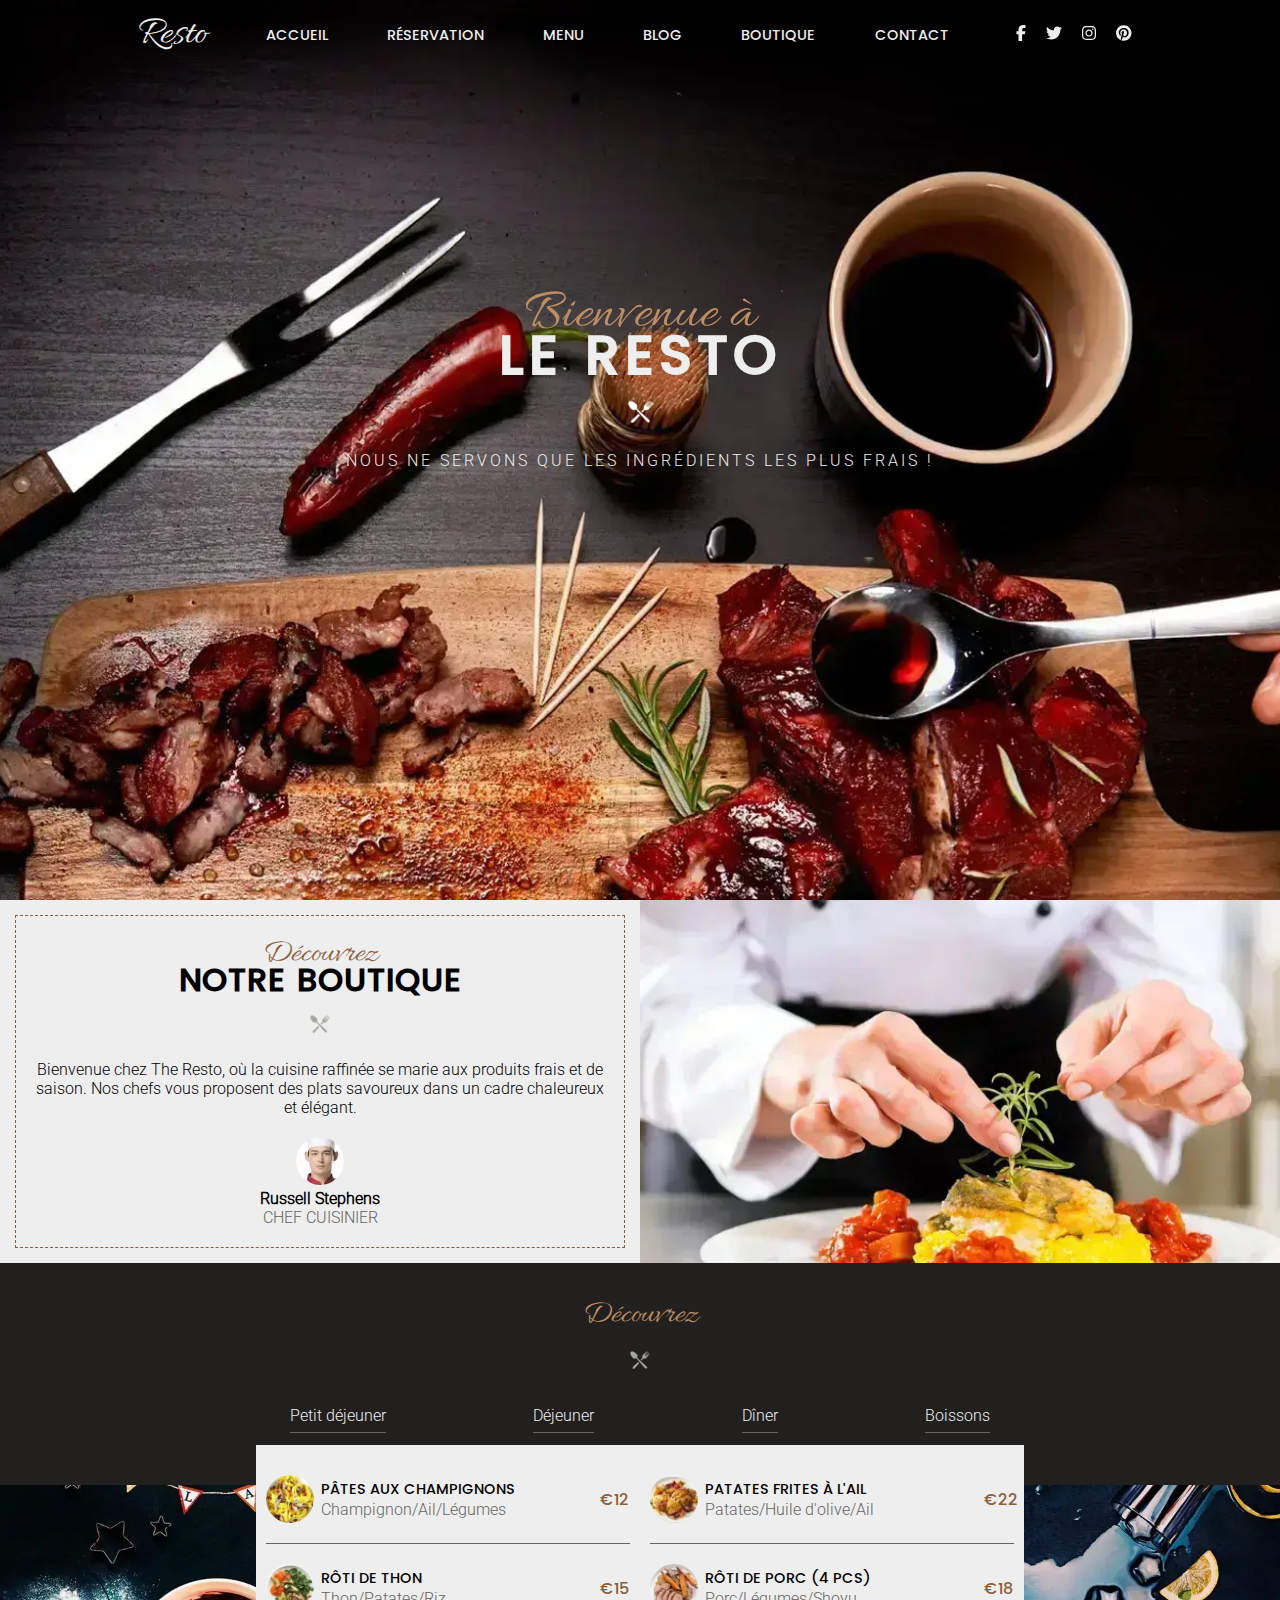
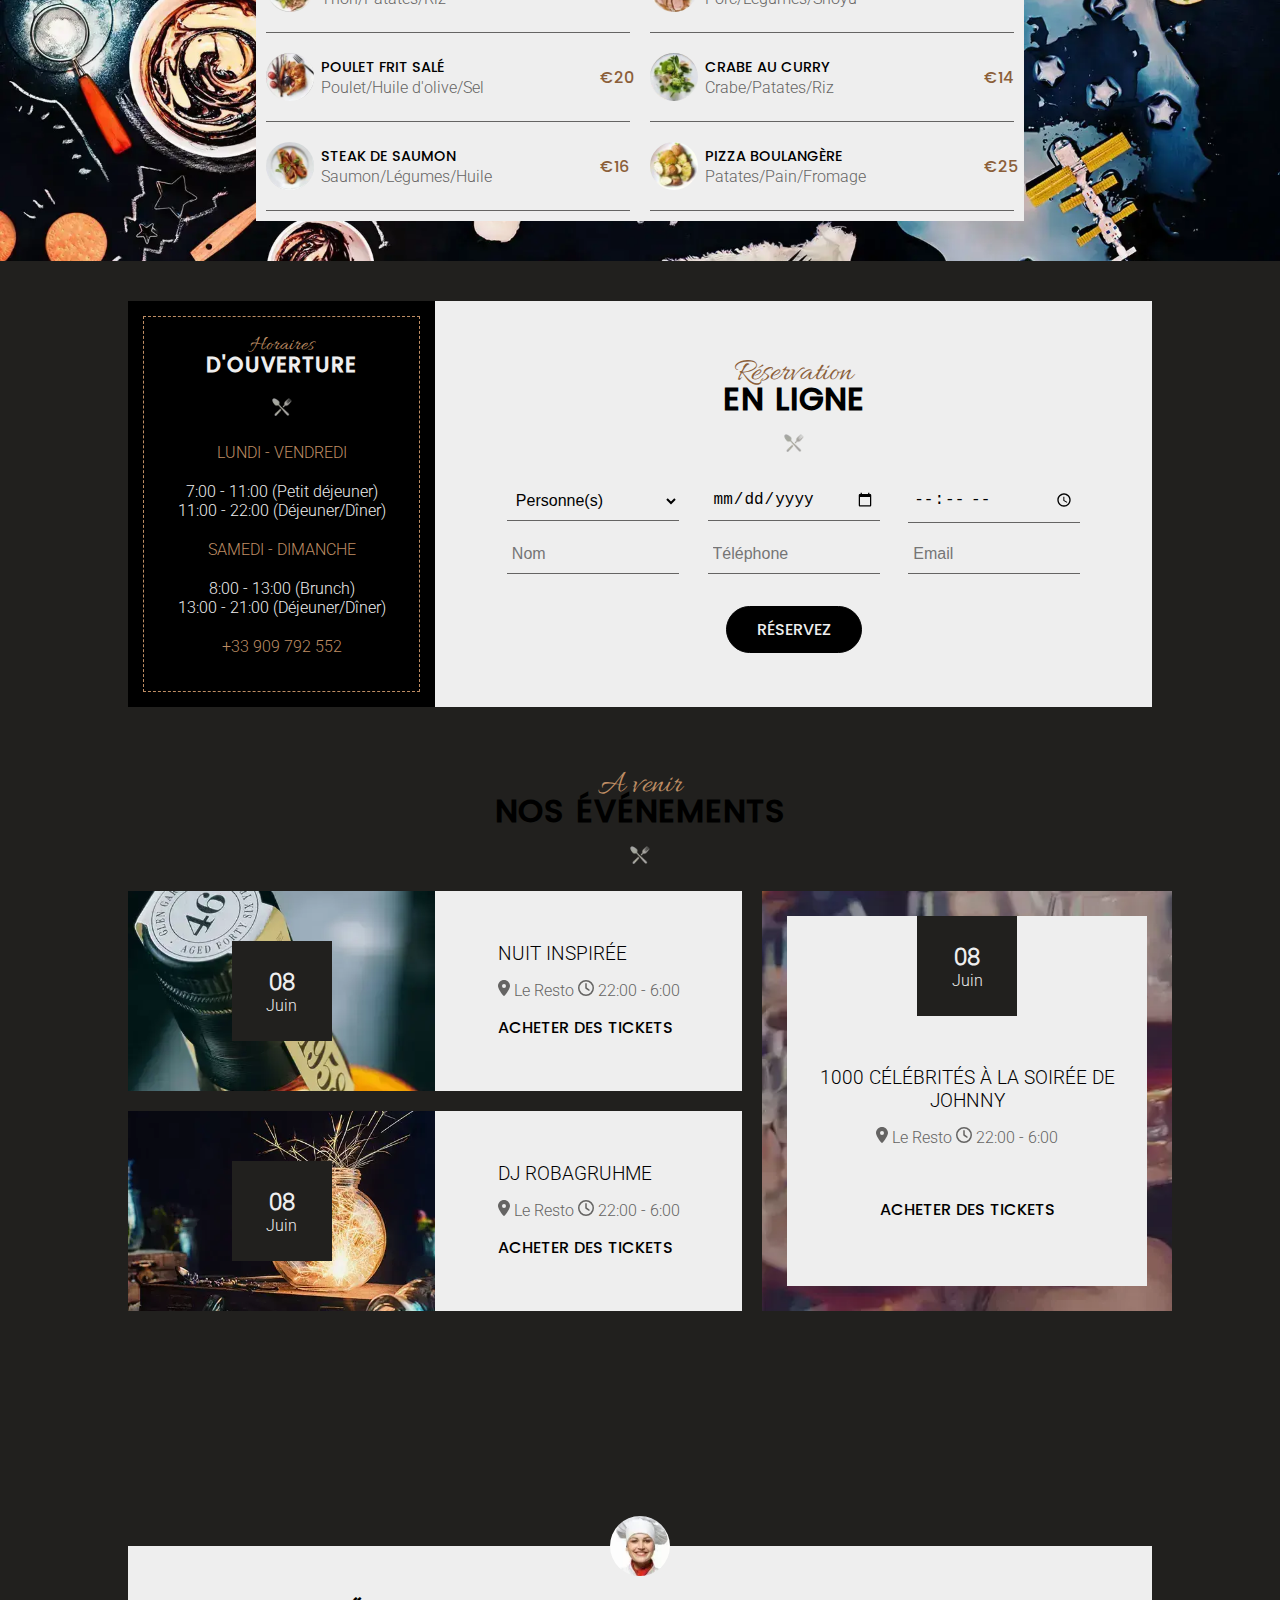
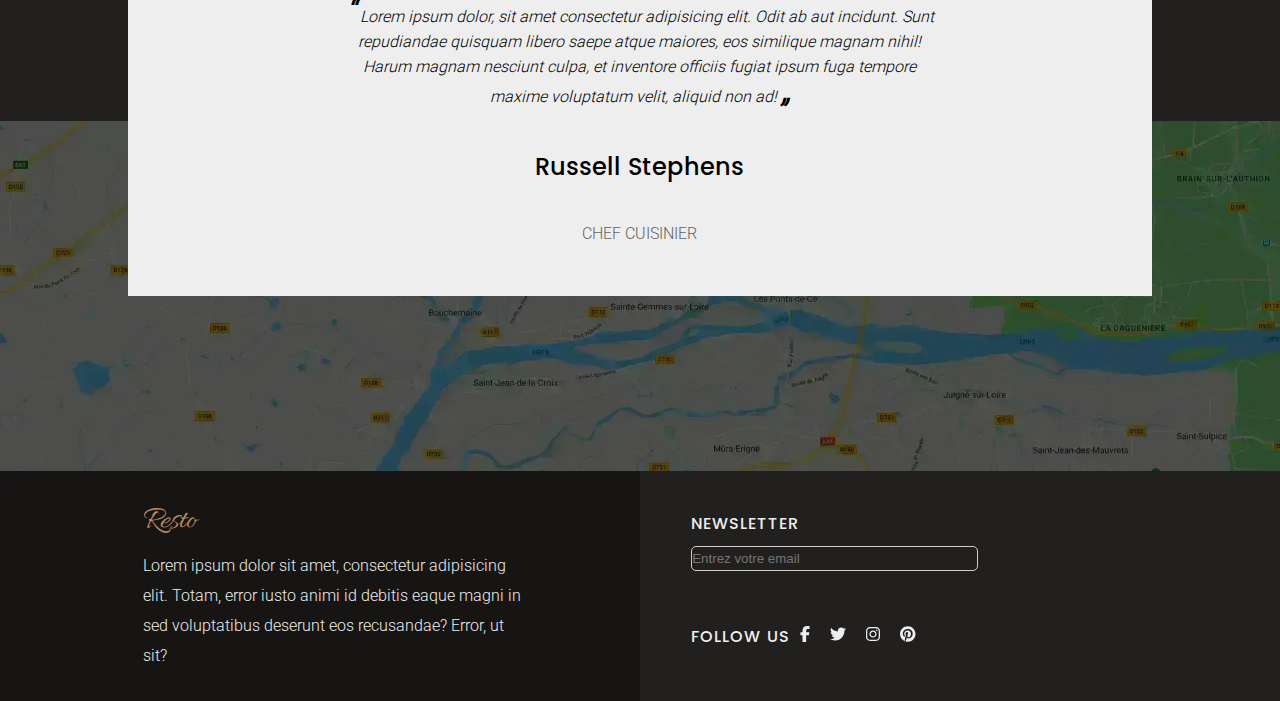
<file: index.html>
<!DOCTYPE html>
<html lang="fr">
  <!-- ----------------------------------------------------------------------- -->
  <!--                                  HEAD                                   -->
  <!-- ----------------------------------------------------------------------- -->
  <head>
    <meta charset="UTF-8" />
    <meta name="viewport" content="width=device-width, initial-scale=1.0" />

    <!-- ------------- Titre, Meta Description, Favicon et Auteur -------------- -->

    <!-- Titre de l'onglet (entre 50 et 60 caractères) -->
    <title>Le Resto - Restaurant gastronomique & événements exclusifs</title>

    <!-- Meta Description -->
    <meta
      name="description"
      content="Découvrez Le Resto, un restaurant gastronomique qui sublime les produits frais. Réservez votre table en ligne et vivez des soirées d'exception dans une ambiance raffinée."
    />

    <!-- Les favicons -->
    <!-- Favicon au format ICO -->
    <link
      rel="icon"
      type="image/x-icon"
      href="./assets/img/icons/favicon.ico"
    />
    <!-- Favicon au format SVG -->
    <link
      rel="icon"
      type="image/svg+xml"
      href="./assets/img/icons/favicon.svg"
    />
    <!-- Favicon au format PNG -->
    <link
      rel="icon"
      type="image/png"
      sizes="32x32"
      href="./assets/img/icons/favicon-32x32.png"
    />
    <link
      rel="icon"
      type="image/png"
      sizes="16x16"
      href="./assets/img/icons/favicon-16x16.png"
    />
    <!-- Icone pour Apple Touch -->
    <link
      rel="apple-touch-icon"
      sizes="180x180"
      href="./assets/img/icons/apple-touch-icon.png"
    />

    <!-- Auteur -->
    <meta name="author" content="J3nD€v" />

    <!-- ------------------------- OpenGraph Meta Tags ------------------------- -->

    <!-- Facebook Meta Tags -->
    <meta
      property="og:url"
      content="https://jhauck67.github.io/Projet-Le-Resto/"
    />
    <meta property="og:type" content="website" />
    <meta
      property="og:title"
      content="Le Resto - L'expérience culinaire raffinée à base de produits frais"
    />
    <meta
      property="og:description"
      content="Plongez dans l’univers de Le Resto : une cuisine gastronomique, des produits frais, une ambiance élégante et des événements exclusifs. Réservez votre table dès maintenant."
    />
    <meta
      property="og:image"
      content="https://opengraph.b-cdn.net/production/images/d805348e-76b1-41f0-ab95-c618b25768b6.png?token=OY56tQZBFIEVUcSW4_G8tyb6JLTW-D16NiX-RFe04N8&height=630&width=1200&expires=33282630246"
    />

    <!-- Twitter Meta Tags -->
    <meta name="twitter:card" content="summary_large_image" />
    <meta property="twitter:domain" content="jhauck67.github.io" />
    <meta
      property="twitter:url"
      content="https://jhauck67.github.io/Projet-Le-Resto/"
    />
    <meta
      name="twitter:title"
      content="Le Resto - L'expérience culinaire raffinée à base de produits frais"
    />
    <meta
      name="twitter:description"
      content="Plongez dans l’univers de Le Resto : une cuisine gastronomique, des produits frais, une ambiance élégante et des événements exclusifs. Réservez votre table dès maintenant."
    />
    <meta
      name="twitter:image"
      content="https://opengraph.b-cdn.net/production/images/d805348e-76b1-41f0-ab95-c618b25768b6.png?token=OY56tQZBFIEVUcSW4_G8tyb6JLTW-D16NiX-RFe04N8&height=630&width=1200&expires=33282630246"
    />

    <!-- ------------------------ Feuille de style CSS ------------------------- -->
    <link rel="preload" href="./assets/styles/index.css" as="style" />
    <!-- permet de précharger la feuille de style css -->
    <link rel="stylesheet" href="./assets/styles/index.css" />
    <!-- feuille de style CSS -->

    <!-- ------------------------- Preload des images -------------------------- -->
    <!-- permet de précharger les images importantes -->
    <link
      rel="preload"
      as="image"
      href="./assets/img/header-background-large.webp"
      media="screen and (min-width: 1024px)"
    />
    <link
      rel="preload"
      as="image"
      href="./assets/img/header-background-medium.webp"
      media="screen and (min-width: 768px) and (max-width: 1023px)"
    />
    <link
      rel="preload"
      as="image"
      href="./assets/img/header-background-small.webp"
      media="screen and (max-width: 767px)"
    />
  </head>
  <!-- ----------------------------------------------------------------------- -->
  <!--                              DEBUT DU SITE                              -->
  <!-- ----------------------------------------------------------------------- -->
  <body>
    <!-- ------------------------------- HEADER -------------------------------- -->
    <header>
      <div class="header-container">
        <!-- ----- NAVIGATION ----- -->
        <nav>
          <div id="logo">Resto</div>
          <ul class="navbar">
            <li><a href="#">Accueil</a></li>
            <li><a href="#reservation">Réservation</a></li>
            <li><a href="#menu">Menu</a></li>
            <li><a href="#blog">Blog</a></li>
            <li><a href="#shop">Boutique</a></li>
            <li><a href="#contact">Contact</a></li>
          </ul>
          <ul class="networks">
            <li>
              <a
                href="https://www.facebook.com/"
                aria-label="Suivez-nous sur Facebook"
                target="_blank"
              >
                <svg
                  xmlns="http://www.w3.org/2000/svg"
                  height="16"
                  width="10"
                  viewBox="0 0 320 512"
                >
                  <path
                    fill="inherit"
                    d="M80 299.3V512H196V299.3h86.5l18-97.8H196V166.9c0-51.7 20.3-71.5 72.7-71.5c16.3 0 29.4 .4 37 1.2V7.9C291.4 4 256.4 0 236.2 0C129.3 0 80 50.5 80 159.4v42.1H14v97.8H80z"
                  />
                </svg>
              </a>
            </li>
            <li>
              <a
                href="https://x.com/?lang=fr"
                aria-label="Suivez-nous sur Twitter"
                target="_blank"
              >
                <svg
                  xmlns="http://www.w3.org/2000/svg"
                  height="16"
                  width="16"
                  viewBox="0 0 512 512"
                >
                  <path
                    fill="inherit"
                    d="M459.4 151.7c.3 4.5 .3 9.1 .3 13.6 0 138.7-105.6 298.6-298.6 298.6-59.5 0-114.7-17.2-161.1-47.1 8.4 1 16.6 1.3 25.3 1.3 49.1 0 94.2-16.6 130.3-44.8-46.1-1-84.8-31.2-98.1-72.8 6.5 1 13 1.6 19.8 1.6 9.4 0 18.8-1.3 27.6-3.6-48.1-9.7-84.1-52-84.1-103v-1.3c14 7.8 30.2 12.7 47.4 13.3-28.3-18.8-46.8-51-46.8-87.4 0-19.5 5.2-37.4 14.3-53 51.7 63.7 129.3 105.3 216.4 109.8-1.6-7.8-2.6-15.9-2.6-24 0-57.8 46.8-104.9 104.9-104.9 30.2 0 57.5 12.7 76.7 33.1 23.7-4.5 46.5-13.3 66.6-25.3-7.8 24.4-24.4 44.8-46.1 57.8 21.1-2.3 41.6-8.1 60.4-16.2-14.3 20.8-32.2 39.3-52.6 54.3z"
                  />
                </svg>
              </a>
            </li>
            <li>
              <a
                href="https://www.instagram.com/"
                aria-label="Suivez-nous sur Instagram"
                target="_blank"
              >
                <svg
                  xmlns="http://www.w3.org/2000/svg"
                  height="16"
                  width="14"
                  viewBox="0 0 448 512"
                >
                  <path
                    fill="inherit"
                    d="M224.1 141c-63.6 0-114.9 51.3-114.9 114.9s51.3 114.9 114.9 114.9S339 319.5 339 255.9 287.7 141 224.1 141zm0 189.6c-41.1 0-74.7-33.5-74.7-74.7s33.5-74.7 74.7-74.7 74.7 33.5 74.7 74.7-33.6 74.7-74.7 74.7zm146.4-194.3c0 14.9-12 26.8-26.8 26.8-14.9 0-26.8-12-26.8-26.8s12-26.8 26.8-26.8 26.8 12 26.8 26.8zm76.1 27.2c-1.7-35.9-9.9-67.7-36.2-93.9-26.2-26.2-58-34.4-93.9-36.2-37-2.1-147.9-2.1-184.9 0-35.8 1.7-67.6 9.9-93.9 36.1s-34.4 58-36.2 93.9c-2.1 37-2.1 147.9 0 184.9 1.7 35.9 9.9 67.7 36.2 93.9s58 34.4 93.9 36.2c37 2.1 147.9 2.1 184.9 0 35.9-1.7 67.7-9.9 93.9-36.2 26.2-26.2 34.4-58 36.2-93.9 2.1-37 2.1-147.8 0-184.8zM398.8 388c-7.8 19.6-22.9 34.7-42.6 42.6-29.5 11.7-99.5 9-132.1 9s-102.7 2.6-132.1-9c-19.6-7.8-34.7-22.9-42.6-42.6-11.7-29.5-9-99.5-9-132.1s-2.6-102.7 9-132.1c7.8-19.6 22.9-34.7 42.6-42.6 29.5-11.7 99.5-9 132.1-9s102.7-2.6 132.1 9c19.6 7.8 34.7 22.9 42.6 42.6 11.7 29.5 9 99.5 9 132.1s2.7 102.7-9 132.1z"
                  />
                </svg>
              </a>
            </li>
            <li>
              <a
                href="https://www.pinterest.com/"
                aria-label="Suivez-nous sur Pinterest"
                target="_blank"
              >
                <svg
                  xmlns="http://www.w3.org/2000/svg"
                  height="16"
                  width="15.5"
                  viewBox="0 0 496 512"
                >
                  <path
                    fill="inherit"
                    d="M496 256c0 137-111 248-248 248-25.6 0-50.2-3.9-73.4-11.1 10.1-16.5 25.2-43.5 30.8-65 3-11.6 15.4-59 15.4-59 8.1 15.4 31.7 28.5 56.8 28.5 74.8 0 128.7-68.8 128.7-154.3 0-81.9-66.9-143.2-152.9-143.2-107 0-163.9 71.8-163.9 150.1 0 36.4 19.4 81.7 50.3 96.1 4.7 2.2 7.2 1.2 8.3-3.3 .8-3.4 5-20.3 6.9-28.1 .6-2.5 .3-4.7-1.7-7.1-10.1-12.5-18.3-35.3-18.3-56.6 0-54.7 41.4-107.6 112-107.6 60.9 0 103.6 41.5 103.6 100.9 0 67.1-33.9 113.6-78 113.6-24.3 0-42.6-20.1-36.7-44.8 7-29.5 20.5-61.3 20.5-82.6 0-19-10.2-34.9-31.4-34.9-24.9 0-44.9 25.7-44.9 60.2 0 22 7.4 36.8 7.4 36.8s-24.5 103.8-29 123.2c-5 21.4-3 51.6-.9 71.2C65.4 450.9 0 361.1 0 256 0 119 111 8 248 8s248 111 248 248z"
                  />
                </svg>
              </a>
            </li>
          </ul>
        </nav>
        <!-- ----- TITLE ----- -->
        <div class="title-container">
          <h1><span class="cursive black">Bienvenue à</span><br />Le Resto</h1>
          <img
            src="./assets/img/header-icon.webp"
            alt="icone représentant des couverts"
            class="icon"
            width="32"
            height="32"
          />
          <p class="subtitle">
            Nous ne servons que les ingrédients les plus frais !
          </p>
        </div>
      </div>
    </header>
    <!-- -------------------------------- MAIN --------------------------------- -->
    <main>
      <!-- ----- SECTION : SHOP ----- -->
      <section id="shop">
        <div class="left-part">
          <div class="text-container">
            <h2>
              <span class="cursive white">Découvrez</span><br />notre boutique
            </h2>
            <img
              src="./assets/img/sections-icon.webp"
              alt="icone représentant des couverts"
              class="icon"
              width="24"
              height="24"
            />
            <p>
              Bienvenue chez The Resto, où la cuisine raffinée se marie aux
              produits frais et de saison. Nos chefs vous proposent des plats
              savoureux dans un cadre chaleureux et élégant.
            </p>
            <img
              src="./assets/img/section1-avatar.webp"
              alt="Photo de Russell Stephens, notre chef"
              class="avatar"
              width="48"
              height="48"
            />
            <p class="avatar-name">
              Russell Stephens <br /><span class="titre">Chef cuisinier</span>
            </p>
          </div>
        </div>
        <div class="img-container"></div>
      </section>
      <!-- ----- SECTION : MENU ----- -->
      <section id="menu">
        <div class="top-part">
          <h2 class="cursive black">Découvrez</h2>
          <img
            src="./assets/img/sections-icon.webp"
            alt="icone représentant des couverts"
            class="icon"
            width="24"
            height="24"
          />
          <ul>
            <li><a href="#menu">Petit déjeuner</a></li>
            <li><a href="#menu">Déjeuner</a></li>
            <li><a href="#menu">Dîner</a></li>
            <li><a href="#menu">Boissons</a></li>
          </ul>
        </div>
        <div class="bottom-part">
          <ul>
            <li>
              <img
                class="img"
                src="./assets/img/section2-plat1.webp"
                alt="Photo de Pâtes aux champignons"
                width="48"
                height="48"
              />
              <div class="description">
                <p class="plat">Pâtes aux champignons</p>
                <p class="ingredients">Champignon/Ail/Légumes</p>
              </div>
              <p class="price">€12</p>
            </li>
            <li>
              <img
                class="img"
                src="./assets/img/section2-plat2.webp"
                alt="Photo de Patates frites à l'ail"
                width="48"
                height="48"
              />
              <div class="description">
                <p class="plat">Patates frites à l'ail</p>
                <p class="ingredients">Patates/Huile d'olive/Ail</p>
              </div>
              <p class="price">€22</p>
            </li>
            <li>
              <img
                class="img"
                src="./assets/img/section2-plat3.webp"
                alt="Photo de Rôti de thon"
                width="48"
                height="48"
              />
              <div class="description">
                <p class="plat">Rôti de thon</p>
                <p class="ingredients">Thon/Patates/Riz</p>
              </div>
              <p class="price">€15</p>
            </li>
            <li>
              <img
                class="img"
                src="./assets/img/section2-plat4.webp"
                alt="Photo de Rôti de porc (4 pcs)"
                width="48"
                height="48"
              />
              <div class="description">
                <p class="plat">Rôti de porc (4 pcs)</p>
                <p class="ingredients">Porc/Légumes/Shoyu</p>
              </div>
              <p class="price">€18</p>
            </li>
            <li>
              <img
                class="img"
                src="./assets/img/section2-plat5.webp"
                alt="Photo de Poulet frit salé"
                width="48"
                height="48"
              />
              <div class="description">
                <p class="plat">Poulet frit salé</p>
                <p class="ingredients">Poulet/Huile d'olive/Sel</p>
              </div>
              <p class="price">€20</p>
            </li>
            <li>
              <img
                class="img"
                src="./assets/img/section2-plat6.webp"
                alt="Photo de Crabe au curry"
                width="48"
                height="48"
              />
              <div class="description">
                <p class="plat">Crabe au curry</p>
                <p class="ingredients">Crabe/Patates/Riz</p>
              </div>
              <p class="price">€14</p>
            </li>
            <li>
              <img
                class="img"
                src="./assets/img/section2-plat7.webp"
                alt="Photo de Steak de saumon"
                width="48"
                height="48"
              />
              <div class="description">
                <p class="plat">Steak de saumon</p>
                <p class="ingredients">Saumon/Légumes/Huile</p>
              </div>
              <p class="price">€16</p>
            </li>
            <li>
              <img
                class="img"
                src="./assets/img/section2-plat8.webp"
                alt="Photo de Pizza boulangère"
                width="48"
                height="48"
              />
              <div class="description">
                <p class="plat">Pizza boulangère</p>
                <p class="ingredients">Patates/Pain/Fromage</p>
              </div>
              <p class="price">€25</p>
            </li>
          </ul>
        </div>
      </section>
      <!-- ----- SECTION : RESERVATION ----- -->
      <section id="reservation">
        <div class="reservation-container">
          <div class="left-part">
            <div class="container">
              <h3>
                <span class="cursive black">Horaires</span><br />d'ouverture
              </h3>
              <img
                src="./assets/img/sections-icon.webp"
                alt="icone représentanteds couverts"
                class="icon"
                width="24"
                height="24"
              />
              <p class="gold">lundi - vendredi</p>
              <p>7:00 - 11:00 (Petit déjeuner)</p>
              <p>11:00 - 22:00 (Déjeuner/Dîner)</p>
              <p class="gold">samedi - dimanche</p>
              <p>8:00 - 13:00 (Brunch)</p>
              <p>13:00 - 21:00 (Déjeuner/Dîner)</p>
              <p class="gold">+33 909 792 552</p>
            </div>
          </div>
          <div class="right-part">
            <div class="form-container">
              <h2>
                <span class="cursive white">Réservation</span><br />en ligne
              </h2>
              <img
                src="./assets/img/sections-icon.webp"
                alt="icone représentant des couverts"
                class="icon"
                width="24"
                height="24"
              />
              <form>
                <select
                  name="number"
                  id="number"
                  aria-label="Pour combien de personnes?"
                >
                  <option value="">Personne(s)</option>
                  <option value="un">1</option>
                  <option value="deux">2</option>
                  <option value="trois">3</option>
                  <option value="quatre">4</option>
                  <option value="cinq">5</option>
                  <option value="six">6</option>
                </select>
                <input
                  type="date"
                  name="date"
                  id="date"
                  aria-label="A quelle date?"
                />
                <input
                  type="time"
                  name="time"
                  id="time"
                  aria-label="A quelle heure?"
                />
                <input
                  type="text"
                  name="name"
                  id="name"
                  placeholder="Nom"
                  aria-label="Entrez votre nom"
                  autocomplete="name"
                />
                <input
                  type="tel"
                  name="tel"
                  id="tel"
                  placeholder="Téléphone"
                  aria-label="Entrez votre numéro de téléphone"
                  autocomplete="tel"
                />
                <input
                  type="email"
                  name="email"
                  id="email"
                  placeholder="Email"
                  aria-label="Entrez votre email"
                  autocomplete="email"
                />
              </form>
              <input type="submit" id="submit" value="Réservez" />
            </div>
          </div>
        </div>
      </section>
      <!-- ----- SECTION : BLOG ----- -->
      <section id="blog">
        <div class="blog-container">
          <h2>
            <span class="cursive black">A venir</span><br />Nos événements
          </h2>
          <img
            src="./assets/img/sections-icon.webp"
            alt="icone représentant des couverts"
            class="icon"
            width="24"
            height="24"
          />
          <div class="container">
            <div class="event1 horizon">
              <div class="img-container">
                <div class="date-container">
                  <p><span class="jour">08</span><br />Juin</p>
                </div>
              </div>
              <div class="article-container">
                <div class="cont">
                  <p class="titre">Nuit inspirée</p>
                  <p class="description">
                    <svg
                      xmlns="http://www.w3.org/2000/svg"
                      height="16"
                      width="12"
                      viewBox="0 0 384 512"
                    >
                      <path
                        fill="inherit"
                        d="M215.7 499.2C267 435 384 279.4 384 192C384 86 298 0 192 0S0 86 0 192c0 87.4 117 243 168.3 307.2c12.3 15.3 35.1 15.3 47.4 0zM192 128a64 64 0 1 1 0 128 64 64 0 1 1 0-128z"
                      />
                    </svg>
                    Le Resto
                    <svg
                      xmlns="http://www.w3.org/2000/svg"
                      height="16"
                      width="16"
                      viewBox="0 0 512 512"
                    >
                      <path
                        fill="inherit"
                        d="M464 256A208 208 0 1 1 48 256a208 208 0 1 1 416 0zM0 256a256 256 0 1 0 512 0A256 256 0 1 0 0 256zM232 120l0 136c0 8 4 15.5 10.7 20l96 64c11 7.4 25.9 4.4 33.3-6.7s4.4-25.9-6.7-33.3L280 243.2 280 120c0-13.3-10.7-24-24-24s-24 10.7-24 24z"
                      />
                    </svg>
                    22:00 - 6:00
                  </p>
                  <a href="#">Acheter des tickets</a>
                </div>
              </div>
            </div>
            <div class="event2 horizon">
              <div class="img-container">
                <div class="date-container">
                  <p><span class="jour">08</span><br />Juin</p>
                </div>
              </div>
              <div class="article-container">
                <div class="cont">
                  <p class="titre">DJ RobagRuhme</p>
                  <p class="description">
                    <svg
                      xmlns="http://www.w3.org/2000/svg"
                      height="16"
                      width="12"
                      viewBox="0 0 384 512"
                    >
                      <path
                        fill="inherit"
                        d="M215.7 499.2C267 435 384 279.4 384 192C384 86 298 0 192 0S0 86 0 192c0 87.4 117 243 168.3 307.2c12.3 15.3 35.1 15.3 47.4 0zM192 128a64 64 0 1 1 0 128 64 64 0 1 1 0-128z"
                      />
                    </svg>
                    Le Resto
                    <svg
                      xmlns="http://www.w3.org/2000/svg"
                      height="16"
                      width="16"
                      viewBox="0 0 512 512"
                    >
                      <path
                        fill="inherit"
                        d="M464 256A208 208 0 1 1 48 256a208 208 0 1 1 416 0zM0 256a256 256 0 1 0 512 0A256 256 0 1 0 0 256zM232 120l0 136c0 8 4 15.5 10.7 20l96 64c11 7.4 25.9 4.4 33.3-6.7s4.4-25.9-6.7-33.3L280 243.2 280 120c0-13.3-10.7-24-24-24s-24 10.7-24 24z"
                      />
                    </svg>
                    22:00 - 6:00
                  </p>
                  <a href="#">Acheter des tickets</a>
                </div>
              </div>
            </div>
            <div class="event3 square">
              <div class="article-container">
                <div class="date-container">
                  <p><span class="jour">08</span><br />Juin</p>
                </div>
                <p class="titre">1000 célébrités à la soirée de Johnny</p>
                <p class="description">
                  <svg
                    xmlns="http://www.w3.org/2000/svg"
                    height="16"
                    width="12"
                    viewBox="0 0 384 512"
                  >
                    <path
                      fill="inherit"
                      d="M215.7 499.2C267 435 384 279.4 384 192C384 86 298 0 192 0S0 86 0 192c0 87.4 117 243 168.3 307.2c12.3 15.3 35.1 15.3 47.4 0zM192 128a64 64 0 1 1 0 128 64 64 0 1 1 0-128z"
                    />
                  </svg>
                  Le Resto
                  <svg
                    xmlns="http://www.w3.org/2000/svg"
                    height="16"
                    width="16"
                    viewBox="0 0 512 512"
                  >
                    <path
                      fill="inherit"
                      d="M464 256A208 208 0 1 1 48 256a208 208 0 1 1 416 0zM0 256a256 256 0 1 0 512 0A256 256 0 1 0 0 256zM232 120l0 136c0 8 4 15.5 10.7 20l96 64c11 7.4 25.9 4.4 33.3-6.7s4.4-25.9-6.7-33.3L280 243.2 280 120c0-13.3-10.7-24-24-24s-24 10.7-24 24z"
                    />
                  </svg>
                  22:00 - 6:00
                </p>
                <a href="#">Acheter des tickets</a>
              </div>
            </div>
          </div>
        </div>
      </section>
    </main>
    <!-- ------------------------------- FOOTER -------------------------------- -->
    <footer id="contact">
      <div class="footer-top">
        <div class="part1"></div>
        <div class="part2">
          <div class="cont">
            <div class="container">
              <div class="avatar"></div>
              <div class="text-container">
                <p class="citation">
                  <span>&#8220;</span> Lorem ipsum dolor, sit amet consectetur
                  adipisicing elit. Odit ab aut incidunt. Sunt repudiandae
                  quisquam libero saepe atque maiores, eos similique magnam
                  nihil! Harum magnam nesciunt culpa, et inventore officiis
                  fugiat ipsum fuga tempore maxime voluptatum velit, aliquid non
                  ad!
                  <span>&#8222;</span>
                </p>
                <p class="name">Russell Stephens</p>
                <p class="titre">Chef cuisinier</p>
              </div>
            </div>
          </div>
        </div>
      </div>
      <div class="footer-bottom">
        <div>
          <div class="left-part">
            <div class="container">
              <p class="resto">Resto</p>
              <p class="descr">
                Lorem ipsum dolor sit amet, consectetur adipisicing elit. Totam,
                error iusto animi id debitis eaque magni in sed voluptatibus
                deserunt eos recusandae? Error, ut sit?
              </p>
            </div>
          </div>
          <div class="right-part">
            <div class="container">
              <div class="newsletter">
                <label class="title" for="mail">Newsletter</label>
                <input
                  type="email"
                  name="email"
                  id="mail"
                  placeholder="Entrez votre email"
                  autocomplete="email"
                />
              </div>
              <div class="follow">
                <p class="title">Follow us</p>
                <ul class="networks">
                  <li>
                    <a
                      href="https://www.facebook.com/"
                      aria-label="Suivez-nous sur Facebook"
                      target="_blank"
                    >
                      <svg
                        xmlns="http://www.w3.org/2000/svg"
                        height="16"
                        width="10"
                        viewBox="0 0 320 512"
                      >
                        <path
                          fill="inherit"
                          d="M80 299.3V512H196V299.3h86.5l18-97.8H196V166.9c0-51.7 20.3-71.5 72.7-71.5c16.3 0 29.4 .4 37 1.2V7.9C291.4 4 256.4 0 236.2 0C129.3 0 80 50.5 80 159.4v42.1H14v97.8H80z"
                        />
                      </svg>
                    </a>
                  </li>
                  <li>
                    <a
                      href="https://x.com/?lang=fr"
                      aria-label="Suivez-nous sur Twitter"
                      target="_blank"
                    >
                      <svg
                        xmlns="http://www.w3.org/2000/svg"
                        height="16"
                        width="16"
                        viewBox="0 0 512 512"
                      >
                        <path
                          fill="inherit"
                          d="M459.4 151.7c.3 4.5 .3 9.1 .3 13.6 0 138.7-105.6 298.6-298.6 298.6-59.5 0-114.7-17.2-161.1-47.1 8.4 1 16.6 1.3 25.3 1.3 49.1 0 94.2-16.6 130.3-44.8-46.1-1-84.8-31.2-98.1-72.8 6.5 1 13 1.6 19.8 1.6 9.4 0 18.8-1.3 27.6-3.6-48.1-9.7-84.1-52-84.1-103v-1.3c14 7.8 30.2 12.7 47.4 13.3-28.3-18.8-46.8-51-46.8-87.4 0-19.5 5.2-37.4 14.3-53 51.7 63.7 129.3 105.3 216.4 109.8-1.6-7.8-2.6-15.9-2.6-24 0-57.8 46.8-104.9 104.9-104.9 30.2 0 57.5 12.7 76.7 33.1 23.7-4.5 46.5-13.3 66.6-25.3-7.8 24.4-24.4 44.8-46.1 57.8 21.1-2.3 41.6-8.1 60.4-16.2-14.3 20.8-32.2 39.3-52.6 54.3z"
                        />
                      </svg>
                    </a>
                  </li>
                  <li>
                    <a
                      href="https://www.instagram.com/"
                      aria-label="Suivez-nous sur Instagram"
                      target="_blank"
                    >
                      <svg
                        xmlns="http://www.w3.org/2000/svg"
                        height="16"
                        width="14"
                        viewBox="0 0 448 512"
                      >
                        <path
                          fill="inherit"
                          d="M224.1 141c-63.6 0-114.9 51.3-114.9 114.9s51.3 114.9 114.9 114.9S339 319.5 339 255.9 287.7 141 224.1 141zm0 189.6c-41.1 0-74.7-33.5-74.7-74.7s33.5-74.7 74.7-74.7 74.7 33.5 74.7 74.7-33.6 74.7-74.7 74.7zm146.4-194.3c0 14.9-12 26.8-26.8 26.8-14.9 0-26.8-12-26.8-26.8s12-26.8 26.8-26.8 26.8 12 26.8 26.8zm76.1 27.2c-1.7-35.9-9.9-67.7-36.2-93.9-26.2-26.2-58-34.4-93.9-36.2-37-2.1-147.9-2.1-184.9 0-35.8 1.7-67.6 9.9-93.9 36.1s-34.4 58-36.2 93.9c-2.1 37-2.1 147.9 0 184.9 1.7 35.9 9.9 67.7 36.2 93.9s58 34.4 93.9 36.2c37 2.1 147.9 2.1 184.9 0 35.9-1.7 67.7-9.9 93.9-36.2 26.2-26.2 34.4-58 36.2-93.9 2.1-37 2.1-147.8 0-184.8zM398.8 388c-7.8 19.6-22.9 34.7-42.6 42.6-29.5 11.7-99.5 9-132.1 9s-102.7 2.6-132.1-9c-19.6-7.8-34.7-22.9-42.6-42.6-11.7-29.5-9-99.5-9-132.1s-2.6-102.7 9-132.1c7.8-19.6 22.9-34.7 42.6-42.6 29.5-11.7 99.5-9 132.1-9s102.7-2.6 132.1 9c19.6 7.8 34.7 22.9 42.6 42.6 11.7 29.5 9 99.5 9 132.1s2.7 102.7-9 132.1z"
                        />
                      </svg>
                    </a>
                  </li>
                  <li>
                    <a
                      href="https://www.pinterest.com/"
                      target="_blank"
                      aria-label="Suivez-nous sur Pinterest"
                    >
                      <svg
                        xmlns="http://www.w3.org/2000/svg"
                        height="16"
                        width="15.5"
                        viewBox="0 0 496 512"
                      >
                        <path
                          fill="inherit"
                          d="M496 256c0 137-111 248-248 248-25.6 0-50.2-3.9-73.4-11.1 10.1-16.5 25.2-43.5 30.8-65 3-11.6 15.4-59 15.4-59 8.1 15.4 31.7 28.5 56.8 28.5 74.8 0 128.7-68.8 128.7-154.3 0-81.9-66.9-143.2-152.9-143.2-107 0-163.9 71.8-163.9 150.1 0 36.4 19.4 81.7 50.3 96.1 4.7 2.2 7.2 1.2 8.3-3.3 .8-3.4 5-20.3 6.9-28.1 .6-2.5 .3-4.7-1.7-7.1-10.1-12.5-18.3-35.3-18.3-56.6 0-54.7 41.4-107.6 112-107.6 60.9 0 103.6 41.5 103.6 100.9 0 67.1-33.9 113.6-78 113.6-24.3 0-42.6-20.1-36.7-44.8 7-29.5 20.5-61.3 20.5-82.6 0-19-10.2-34.9-31.4-34.9-24.9 0-44.9 25.7-44.9 60.2 0 22 7.4 36.8 7.4 36.8s-24.5 103.8-29 123.2c-5 21.4-3 51.6-.9 71.2C65.4 450.9 0 361.1 0 256 0 119 111 8 248 8s248 111 248 248z"
                        />
                      </svg>
                    </a>
                  </li>
                </ul>
              </div>
            </div>
          </div>
        </div>
      </div>
    </footer>
  </body>
</html>
<!-- ----------------------------------------------------------------------- -->
<!--                             FIN DE LA PAGE                              -->
<!-- ----------------------------------------------------------------------- -->
</file>
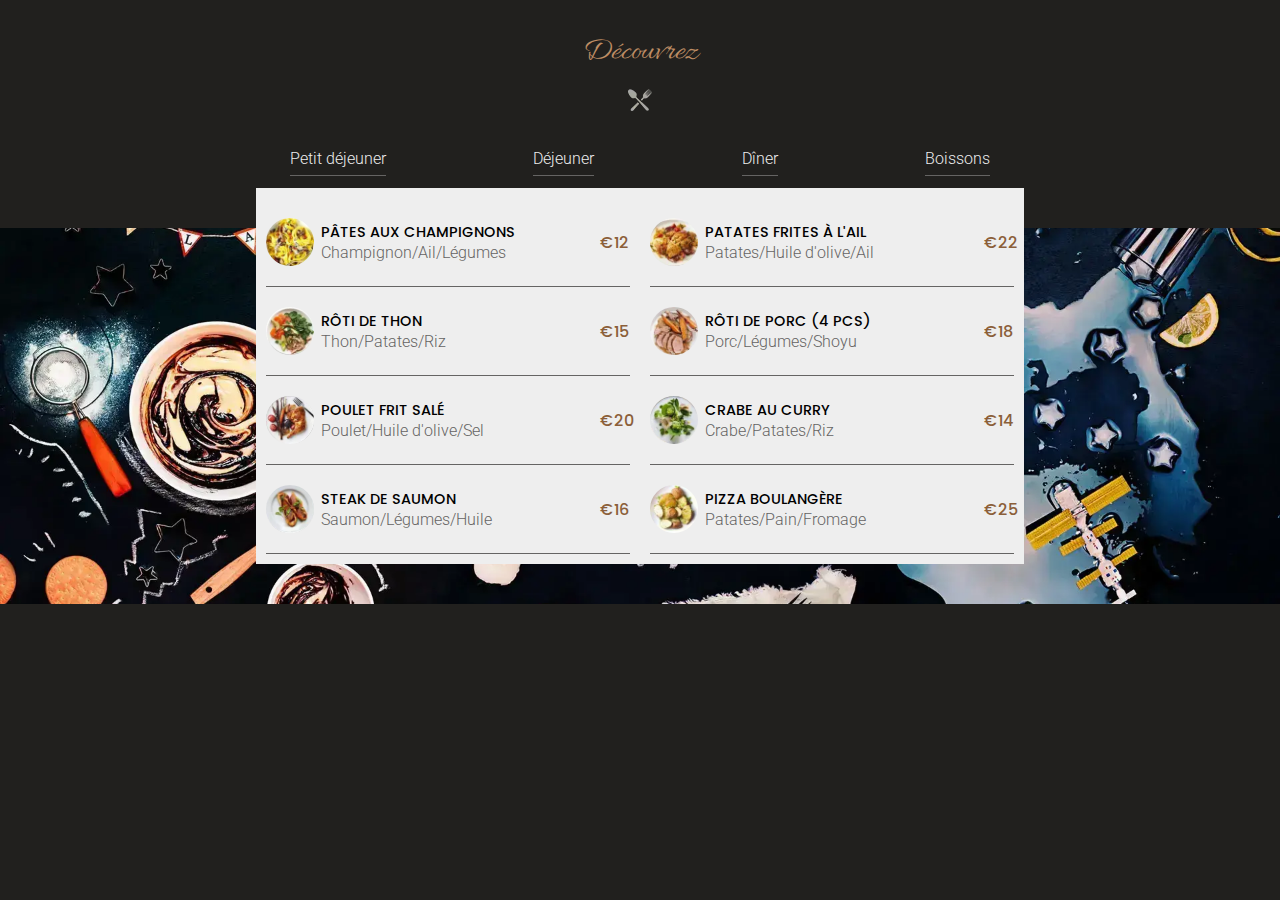
<file: section2.html>
<!DOCTYPE html>
<html lang="en">
  <head>
    <meta charset="UTF-8" />
    <meta name="viewport" content="width=device-width, initial-scale=1.0" />
    <title>Document</title>
    <link rel="stylesheet" href="./assets/styles/index.css" />
  </head>
  <body>
    <section id="menu">
      <div class="top-part">
        <h2 class="cursive">Découvrez</h2>
        <img
          src="./assets/img/sections-icon.webp"
          alt="icone représentant des couverts"
          class="icon"
        />
        <ul>
          <li><a href="#menu">Petit déjeuner</a></li>
          <li><a href="#menu">Déjeuner</a></li>
          <li><a href="#menu">Dîner</a></li>
          <li><a href="#menu">Boissons</a></li>
        </ul>
      </div>
      <div class="bottom-part">
        <ul>
          <li>
            <img
              class="img"
              src="./assets/img/section2-plat1.webp"
              alt="Photo de Pâtes aux champignons"
              width="48"
              height="48"
            />
            <div class="description">
              <p class="plat">Pâtes aux champignons</p>
              <p class="ingredients">Champignon/Ail/Légumes</p>
            </div>
            <p class="price">€12</p>
          </li>
          <li>
            <img
              class="img"
              src="./assets/img/section2-plat2.webp"
              alt="Photo de Patates frites à l'ail"
              width="48"
              height="48"
            />
            <div class="description">
              <p class="plat">Patates frites à l'ail</p>
              <p class="ingredients">Patates/Huile d'olive/Ail</p>
            </div>
            <p class="price">€22</p>
          </li>
          <li>
            <img
              class="img"
              src="./assets/img/section2-plat3.webp"
              alt="Photo de Rôti de thon"
              width="48"
              height="48"
            />
            <div class="description">
              <p class="plat">Rôti de thon</p>
              <p class="ingredients">Thon/Patates/Riz</p>
            </div>
            <p class="price">€15</p>
          </li>
          <li>
            <img
              class="img"
              src="./assets/img/section2-plat4.webp"
              alt="Photo de Rôti de porc (4 pcs)"
              width="48"
              height="48"
            />
            <div class="description">
              <p class="plat">Rôti de porc (4 pcs)</p>
              <p class="ingredients">Porc/Légumes/Shoyu</p>
            </div>
            <p class="price">€18</p>
          </li>
          <li>
            <img
              class="img"
              src="./assets/img/section2-plat5.webp"
              alt="Photo de Poulet frit salé"
              width="48"
              height="48"
            />
            <div class="description">
              <p class="plat">Poulet frit salé</p>
              <p class="ingredients">Poulet/Huile d'olive/Sel</p>
            </div>
            <p class="price">€20</p>
          </li>
          <li>
            <img
              class="img"
              src="./assets/img/section2-plat6.webp"
              alt="Photo de Crabe au curry"
              width="48"
              height="48"
            />
            <div class="description">
              <p class="plat">Crabe au curry</p>
              <p class="ingredients">Crabe/Patates/Riz</p>
            </div>
            <p class="price">€14</p>
          </li>
          <li>
            <img
              class="img"
              src="./assets/img/section2-plat7.webp"
              alt="Photo de Steak de saumon"
              width="48"
              height="48"
            />
            <div class="description">
              <p class="plat">Steak de saumon</p>
              <p class="ingredients">Saumon/Légumes/Huile</p>
            </div>
            <p class="price">€16</p>
          </li>
          <li>
            <img
              class="img"
              src="./assets/img/section2-plat8.webp"
              alt="Photo de Pizza boulangère"
              width="48"
              height="48"
            />
            <div class="description">
              <p class="plat">Pizza boulangère</p>
              <p class="ingredients">Patates/Pain/Fromage</p>
            </div>
            <p class="price">€25</p>
          </li>
        </ul>
      </div>
    </section>
  </body>
</html>
</file>
<file: assets/styles/index.css>
@charset "UTF-8";
/* ---------------------- Liens vers les pages à relier --------------------- */
/* -------------------------------------------------------------------------- */
/*                        Réglages de base et généraux                        */
/* -------------------------------------------------------------------------- */
/* ---------------------------- Import des fonts ---------------------------- */
@font-face {
  font-family: "Allura";
  src: url(../fonts/Allura-Regular.ttf);
  font-display: swap;
}
@font-face {
  font-family: "Poppins";
  src: url(../fonts/Poppins-Medium.ttf);
  font-display: swap;
}
@font-face {
  font-family: "Roboto";
  src: url(../fonts/Roboto-Light.ttf);
  font-display: swap;
}
/* --------------------------- Variables et mixins -------------------------- */
/* ---------------------------- Réglages généraux --------------------------- */
* {
  margin: 0;
  padding: 0;
  -webkit-box-sizing: border-box;
          box-sizing: border-box;
}

body {
  width: 100dvw;
  min-height: 100dvh;
  background: #21201e;
  overflow-x: hidden;
  text-align: center;
  font-family: "Roboto", sans-serif;
}

ul {
  height: 100%;
  display: -webkit-box;
  display: -ms-flexbox;
  display: flex;
  -webkit-box-align: center;
      -ms-flex-align: center;
          align-items: center;
  -webkit-box-pack: justify;
      -ms-flex-pack: justify;
          justify-content: space-between;
}
ul li {
  list-style: none;
  height: 100%;
  padding: 0 10px;
  -webkit-transition: 0.3s;
  transition: 0.3s;
}
ul li:hover {
  -webkit-transform: scale(1.1);
          transform: scale(1.1);
}

a,
a:visited {
  color: #000000;
  text-decoration: none;
}

.img-container {
  height: 100%;
}

p {
  padding: 0 15px;
}

.gold {
  text-transform: uppercase;
  color: #be8d64;
  padding: 20px 15px;
}

/* ------------------------- Réglages de la page web ------------------------ */
.cursive {
  font-family: "Allura", cursive;
  text-transform: none;
  color: #be8d64;
  font-weight: 300;
  letter-spacing: normal;
}

.black {
  color: #be8d64;
}

.white {
  color: #8b5f3a;
}

h1 {
  font-family: "Poppins", sans-serif;
  text-transform: uppercase;
  letter-spacing: 5px;
  color: #eeeeee;
  line-height: 40px;
  font-size: clamp(2rem, 2rem + (1vw - 0.2rem) * 2.7273, 3.5rem);
  min-height: 0vw;
}

h2 {
  font-family: "Poppins", sans-serif;
  text-transform: uppercase;
  letter-spacing: 1px;
  line-height: 25px;
  font-size: clamp(1.5rem, 1.5rem + (1vw - 0.41875rem) * 1.5094, 2rem);
  min-height: 0vw;
}
@media screen and (max-width: 670px) {
  h2 {
    font-size: clamp(1.5rem, 1.5rem + (1vw - 0.2rem) * 2.2857, 2rem);
  }
}

h3 {
  font-family: "Poppins", sans-serif;
  text-transform: uppercase;
  letter-spacing: 1px;
  line-height: 20px;
  font-size: clamp(1rem, 1rem + (1vw - 0.48125rem) * 1.1163, 1.3rem);
  min-height: 0vw;
}
@media screen and (max-width: 770px) {
  h3 {
    font-size: clamp(1rem, 1rem + (1vw - 0.2rem) * 1.0667, 1.3rem);
  }
}

p,
a {
  font-size: clamp(0.75rem, 0.7rem + (1vw - 0.2rem) * 0.5455, 1rem);
  min-height: 0vw;
}

.icon {
  margin: 20px 0;
}

header {
  /* --------------------------------- SECTION -------------------------------- */
  width: 100%;
  height: 100dvh;
  position: relative;
  /* ------------------------------- BACKGROUND ------------------------------- */
  background: url(../img/header-background-large.webp) center/cover;
  /* -------------------------------- CONTAINER ------------------------------- */
}
@media screen and (max-width: 960px) {
  header {
    background: url(../img/header-background-medium.webp) center/cover;
  }
}
@media screen and (max-width: 480px) {
  header {
    background: url(../img/header-background-small.webp) center/cover;
  }
}
header .header-container {
  max-width: 1200px;
  width: 80%;
  margin: 0 auto;
  height: 100%;
}
header .header-container .title-container {
  width: 95%;
  position: absolute;
  top: 42%;
  left: 50%;
  -webkit-transform: translate(-50%, -50%);
          transform: translate(-50%, -50%);
}
header .header-container .title-container .subtitle {
  text-transform: uppercase;
  color: #eeeeee;
  letter-spacing: 3px;
}

#logo {
  font-family: "Allura", cursive;
  color: #eeeeee;
  font-size: 2.5rem;
}

#logo {
  font-size: clamp(2rem, 2rem + (1vw - 0.2rem) * 0.9091, 2.5rem);
  min-height: 0vw;
}

nav {
  width: 100%;
  padding: 10px;
  display: -webkit-box;
  display: -ms-flexbox;
  display: flex;
  -webkit-box-align: center;
      -ms-flex-align: center;
          align-items: center;
  -webkit-box-pack: justify;
      -ms-flex-pack: justify;
          justify-content: space-between;
  /* --------------------------------- NAVBAR --------------------------------- */
}
nav .navbar {
  width: 70%;
}
nav .navbar li a {
  font-family: "Poppins", sans-serif;
  color: #eeeeee;
  text-transform: uppercase;
  font-size: clamp(11.2px, 0.7rem + (1vw - 7.7px) * 0.7442, 14.4px);
  min-height: 0vw;
}
@media screen and (max-width: 770px) {
  nav .navbar {
    display: none;
  }
}

.networks {
  display: -webkit-box;
  display: -ms-flexbox;
  display: flex;
  -webkit-box-align: center;
      -ms-flex-align: center;
          align-items: center;
  -webkit-box-pack: justify;
      -ms-flex-pack: justify;
          justify-content: space-between;
}
.networks li a svg {
  fill: #eeeeee;
}

section#shop {
  background: #eeeeee;
  display: grid;
  grid-template-columns: 50% 50%;
  -webkit-box-align: center;
      -ms-flex-align: center;
          align-items: center;
  /* ----------------------------- Text container ----------------------------- */
  /* ----------------------------- Image container ---------------------------- */
}
@media screen and (max-width: 670px) {
  section#shop {
    display: block;
  }
}
section#shop .left-part {
  padding: 15px;
}
section#shop .left-part .text-container {
  border: 1px dashed #8b5f3a;
  padding: 20px 0;
}
section#shop .img-container {
  background: url(../img/section1-image.webp) center/cover;
}
@media screen and (max-width: 670px) {
  section#shop .img-container {
    display: none;
  }
}

.avatar {
  margin-top: 20px;
  border-radius: 50%;
}

.avatar-name {
  font-weight: bold;
}

.titre {
  font-weight: normal;
  text-transform: uppercase;
  color: #656463;
}

section#menu ul {
  width: 60%;
  margin: 10px auto;
}
@media screen and (max-width: 800px) {
  section#menu ul {
    width: 80%;
  }
}
@media screen and (max-width: 600px) {
  section#menu ul {
    width: 90%;
  }
}
section#menu .top-part {
  padding: 40px;
}
@media screen and (max-width: 600px) {
  section#menu .top-part {
    padding: 40px 10px;
  }
}
section#menu .top-part ul li a {
  color: #eeeeee;
  position: relative;
}
section#menu .top-part ul li a::after {
  content: "";
  position: absolute;
  width: 100%;
  height: 1px;
  background: #656463;
  left: 0;
  bottom: -8px;
}
section#menu .bottom-part {
  background: url(../img/section2-background-large.webp) center/cover;
}
@media screen and (max-width: 960px) {
  section#menu .bottom-part {
    background: url(../img/section2-background-medium.webp) center/cover;
  }
}
@media screen and (max-width: 480px) {
  section#menu .bottom-part {
    background: url(../img/section2-background-small.webp) center/cover;
  }
}
section#menu .bottom-part ul {
  background: #eeeeee;
  padding: 10px;
  display: grid;
  grid-template-columns: 1fr 1fr;
  grid-template-rows: 1fr 1fr 1fr 1fr;
  -webkit-box-align: center;
      -ms-flex-align: center;
          align-items: center;
  -webkit-column-gap: 20px;
     -moz-column-gap: 20px;
          column-gap: 20px;
  -webkit-transform: translateY(-40px);
          transform: translateY(-40px);
}
@media screen and (max-width: 600px) {
  section#menu .bottom-part ul {
    grid-template-columns: 1fr;
  }
}
section#menu .bottom-part ul li {
  width: 100%;
  display: grid;
  grid-template-columns: 50px 1fr 35px;
  -webkit-box-align: center;
      -ms-flex-align: center;
          align-items: center;
  padding: 20px 0;
  border-bottom: 1px solid #656463;
}
section#menu .bottom-part ul li:hover {
  -webkit-transform: none;
          transform: none;
}
section#menu .bottom-part ul li img {
  border-radius: 50%;
}
section#menu .bottom-part ul li p {
  padding: 0 5px;
}
section#menu .bottom-part ul li .description {
  text-align: left;
}
section#menu .bottom-part ul li .description .plat {
  font-size: clamp(0.6rem, 0.6rem + (1vw - 0.5rem) * 1.2, 0.9rem);
  min-height: 0vw;
  text-transform: uppercase;
  font-family: "Poppins", sans-serif;
}
@media screen and (max-width: 800px) {
  section#menu .bottom-part ul li .description .plat {
    font-size: clamp(0.6rem, 0.6rem + (1vw - 0.375rem) * 1.6, 0.8rem);
  }
}
@media screen and (max-width: 600px) {
  section#menu .bottom-part ul li .description .plat {
    font-size: clamp(0.7rem, 0.7rem + (1vw - 0.2rem) * 1.1429, 0.9rem);
  }
}
section#menu .bottom-part ul li .description .ingredients {
  font-size: clamp(0.7rem, 0.7rem + (1vw - 0.5rem) * 1.2, 1rem);
  min-height: 0vw;
  color: #656463;
}
@media screen and (max-width: 800px) {
  section#menu .bottom-part ul li .description .ingredients {
    font-size: clamp(0.7rem, 0.7rem + (1vw - 0.375rem) * 1.6, 0.9rem);
  }
}
@media screen and (max-width: 600px) {
  section#menu .bottom-part ul li .description .ingredients {
    font-size: clamp(0.8rem, 0.8rem + (1vw - 0.2rem) * 1.1429, 1rem);
  }
}
section#menu .bottom-part ul li .price {
  font-family: "Poppins", sans-serif;
  color: #8b5f3a;
}
@media screen and (max-width: 600px) {
  section#menu .bottom-part ul li .price {
    font-size: clamp(0.8rem, 0.8rem + (1vw - 0.2rem) * 1.1429, 1rem);
  }
}

section#reservation .reservation-container {
  max-width: 1200px;
  width: 80%;
  margin: 40px auto;
  display: grid;
  grid-template-columns: 30% 70%;
  -webkit-box-align: center;
      -ms-flex-align: center;
          align-items: center;
}
@media screen and (max-width: 770px) {
  section#reservation .reservation-container {
    display: block;
  }
}
section#reservation .reservation-container .left-part {
  background: #000000;
  color: #eeeeee;
  padding: 15px;
}
section#reservation .reservation-container .left-part .container {
  border: 1px dashed #be8d64;
  padding: 15px;
}
section#reservation .reservation-container .left-part .container .icon {
  margin: 20px 0 0;
}
section#reservation .reservation-container .left-part .container p {
  font-size: clamp(0.7rem, 0.7rem + (1vw - 0.48125rem) * 1.1163, 1rem);
  min-height: 0vw;
}
@media screen and (max-width: 770px) {
  section#reservation .reservation-container .left-part .container p {
    font-size: clamp(0.7rem, 0.7rem + (1vw - 0.2rem) * 1.0667, 1rem);
  }
}
section#reservation .reservation-container .right-part {
  background: #eeeeee;
  height: 100%;
  display: -webkit-box;
  display: -ms-flexbox;
  display: flex;
  -webkit-box-align: center;
      -ms-flex-align: center;
          align-items: center;
  -webkit-box-pack: center;
      -ms-flex-pack: center;
          justify-content: center;
}
section#reservation .reservation-container .right-part .form-container {
  width: 80%;
  margin: 30px 0;
}
section#reservation .reservation-container .right-part .form-container form {
  width: 100%;
  display: grid;
  -webkit-box-align: center;
      -ms-flex-align: center;
          align-items: center;
  -webkit-box-pack: justify;
      -ms-flex-pack: justify;
          justify-content: space-between;
  grid-template-columns: 30% 30% 30%;
  grid-template-rows: 1fr 1fr;
  gap: 10px;
}
@media screen and (max-width: 500px) {
  section#reservation .reservation-container .right-part .form-container form {
    grid-template-columns: 1fr;
    gap: 20px;
  }
}
section#reservation .reservation-container .right-part .form-container form input,
section#reservation .reservation-container .right-part .form-container form select {
  outline: none;
  border: none;
  border-bottom: 1px solid #656463;
  background: transparent;
  padding: 10px 5px;
  font-size: clamp(0.7rem, 0.7rem + (1vw - 0.48125rem) * 1.1163, 1rem);
  min-height: 0vw;
}
@media screen and (max-width: 770px) {
  section#reservation .reservation-container .right-part .form-container form input,
  section#reservation .reservation-container .right-part .form-container form select {
    font-size: clamp(0.7rem, 0.7rem + (1vw - 0.2rem) * 1.0667, 1rem);
  }
}
section#reservation .reservation-container .right-part .form-container #submit {
  margin-top: 30px;
  padding: 10px 30px;
  border-radius: 50px;
  border: 1px solid #000000;
  background: #000000;
  color: #eeeeee;
  font-family: "Poppins", sans-serif;
  text-transform: uppercase;
  cursor: pointer;
  -webkit-transition: 0.3s;
  transition: 0.3s;
  font-size: clamp(0.7rem, 0.7rem + (1vw - 0.48125rem) * 1.1163, 1rem);
  min-height: 0vw;
}
@media screen and (max-width: 770px) {
  section#reservation .reservation-container .right-part .form-container #submit {
    font-size: clamp(0.7rem, 0.7rem + (1vw - 0.2rem) * 1.0667, 1rem);
  }
}
section#reservation .reservation-container .right-part .form-container #submit:hover {
  -webkit-transform: scale(1.1);
          transform: scale(1.1);
}

@media screen and (max-width: 650px) {
  section#blog {
    display: none;
  }
}
section#blog .blog-container {
  max-width: 1200px;
  width: 80%;
  margin: 0 auto;
  height: 100%;
  margin: 40px auto;
  padding: 20px 0;
}
section#blog .blog-container .container {
  display: grid;
  gap: 20px;
  grid-template-columns: 60% 40%;
  grid-template-rows: 1fr 1fr;
  grid-template-areas: "hor1 squ" "hor2 squ";
}
section#blog .blog-container .container .event1 {
  grid-area: hor1;
}
section#blog .blog-container .container .event1 .img-container {
  background: url(../img/section4-image1.webp) center/cover;
}
section#blog .blog-container .container .event2 {
  grid-area: hor2;
}
section#blog .blog-container .container .event2 .img-container {
  background: url(../img/section4-image2.webp) center/cover;
}
section#blog .blog-container .container .event3 {
  grid-area: squ;
}
section#blog .blog-container .container .horizon {
  display: grid;
  grid-template-columns: 50% 50%;
}
section#blog .blog-container .container .horizon .img-container {
  display: -webkit-box;
  display: -ms-flexbox;
  display: flex;
  -webkit-box-align: center;
      -ms-flex-align: center;
          align-items: center;
  -webkit-box-pack: center;
      -ms-flex-pack: center;
          justify-content: center;
}
section#blog .blog-container .container .horizon .img-container .date-container {
  margin: 50px 0;
  background: #21201e;
  color: #eeeeee;
  height: 100px;
  width: 100px;
  display: -webkit-box;
  display: -ms-flexbox;
  display: flex;
  -webkit-box-align: center;
      -ms-flex-align: center;
          align-items: center;
  -webkit-box-pack: center;
      -ms-flex-pack: center;
          justify-content: center;
}
section#blog .blog-container .container .horizon .img-container .date-container p {
  font-size: 1rem;
}
section#blog .blog-container .container .horizon .img-container .date-container p span {
  font-size: 1.5rem;
  font-weight: bold;
}
section#blog .blog-container .container .horizon .article-container {
  display: -webkit-box;
  display: -ms-flexbox;
  display: flex;
  -webkit-box-align: center;
      -ms-flex-align: center;
          align-items: center;
  -webkit-box-pack: center;
      -ms-flex-pack: center;
          justify-content: center;
  background: #eeeeee;
  text-align: left;
}
section#blog .blog-container .container .horizon .article-container .titre {
  font-size: clamp(0.9rem, 0.9rem + (1vw - 0.48125rem) * 1.1163, 1.2rem);
  min-height: 0vw;
  color: #000000;
  padding: 0;
}
section#blog .blog-container .container .horizon .article-container .description {
  font-size: clamp(0.7rem, 0.7rem + (1vw - 0.48125rem) * 1.1163, 1rem);
  min-height: 0vw;
  color: #656463;
  padding: 15px 0;
}
section#blog .blog-container .container .horizon .article-container .description svg {
  height: clamp(0.7rem, 0.7rem + (1vw - 0.48125rem) * 1.1163, 1rem);
  min-height: 0vw;
  width: auto;
  fill: #656463;
}
section#blog .blog-container .container .horizon .article-container a {
  font-family: "Poppins", sans-serif;
  text-transform: uppercase;
  font-size: clamp(0.7rem, 0.7rem + (1vw - 0.48125rem) * 1.1163, 1rem);
  min-height: 0vw;
  display: block;
  -webkit-transition: 0.3s;
  transition: 0.3s;
}
section#blog .blog-container .container .horizon .article-container a:hover {
  -webkit-transform: scale(1.1);
          transform: scale(1.1);
}
section#blog .blog-container .container .square {
  background: url(../img/section4-image3.webp) center/cover;
  padding: 25px;
  display: -webkit-box;
  display: -ms-flexbox;
  display: flex;
  -webkit-box-align: center;
      -ms-flex-align: center;
          align-items: center;
  -webkit-box-pack: center;
      -ms-flex-pack: center;
          justify-content: center;
}
section#blog .blog-container .container .square .article-container {
  width: 100%;
  height: 100%;
  background: #eeeeee;
}
section#blog .blog-container .container .square .article-container .date-container {
  background: #21201e;
  color: #eeeeee;
  height: 100px;
  width: 100px;
  margin: 0 auto;
  display: -webkit-box;
  display: -ms-flexbox;
  display: flex;
  -webkit-box-align: center;
      -ms-flex-align: center;
          align-items: center;
  -webkit-box-pack: center;
      -ms-flex-pack: center;
          justify-content: center;
}
section#blog .blog-container .container .square .article-container .date-container p {
  font-size: 1rem;
}
section#blog .blog-container .container .square .article-container .date-container p span {
  font-size: 1.5rem;
  font-weight: bold;
}
section#blog .blog-container .container .square .article-container .titre {
  font-size: clamp(0.9rem, 0.9rem + (1vw - 0.48125rem) * 1.1163, 1.2rem);
  min-height: 0vw;
  color: #000000;
  padding: 0;
  margin-top: 50px;
}
section#blog .blog-container .container .square .article-container .description {
  font-size: clamp(0.7rem, 0.7rem + (1vw - 0.48125rem) * 1.1163, 1rem);
  min-height: 0vw;
  color: #656463;
  padding: 15px 0;
  margin-bottom: 35px;
}
section#blog .blog-container .container .square .article-container .description svg {
  height: clamp(0.7rem, 0.7rem + (1vw - 0.48125rem) * 1.1163, 1rem);
  min-height: 0vw;
  width: auto;
  fill: #656463;
}
section#blog .blog-container .container .square .article-container a {
  font-family: "Poppins", sans-serif;
  text-transform: uppercase;
  font-size: clamp(0.7rem, 0.7rem + (1vw - 0.48125rem) * 1.1163, 1rem);
  min-height: 0vw;
  display: block;
  -webkit-transition: 0.3s;
  transition: 0.3s;
}
section#blog .blog-container .container .square .article-container a:hover {
  -webkit-transform: scale(1.1);
          transform: scale(1.1);
}

footer .footer-top {
  display: grid;
  grid-template-rows: 1fr 1fr;
}
footer .footer-top .part2 {
  position: relative;
  min-height: 350px;
  background: url(../img/section5-background-large.webp) center/cover;
}
@media screen and (max-width: 450px) {
  footer .footer-top .part2 {
    min-height: 400px;
  }
}
@media screen and (max-width: 960px) {
  footer .footer-top .part2 {
    background: url(../img/section5-background-medium.webp) center/cover;
  }
}
@media screen and (max-width: 480px) {
  footer .footer-top .part2 {
    background: url(../img/section5-background-small.webp) center/cover;
  }
}
footer .footer-top .part2 .cont {
  max-width: 1200px;
  width: 80%;
  margin: 0 auto;
  height: 100%;
  background: #eeeeee;
  position: absolute;
  top: 0%;
  left: 50%;
  -webkit-transform: translate(-50%, -50%);
          transform: translate(-50%, -50%);
}
@media screen and (max-width: 480px) {
  footer .footer-top .part2 .cont {
    width: 95%;
  }
}
footer .footer-top .part2 .cont .container {
  width: 100%;
  height: 100%;
  display: -webkit-box;
  display: -ms-flexbox;
  display: flex;
  -webkit-box-align: center;
      -ms-flex-align: center;
          align-items: center;
  -webkit-box-pack: center;
      -ms-flex-pack: center;
          justify-content: center;
  padding: 50px;
  position: relative;
}
footer .footer-top .part2 .cont .container .avatar {
  height: 60px;
  width: 60px;
  margin: 0;
  background: url(../img/section5-avatar.webp) center/cover;
  position: absolute;
  top: 0;
  left: 50%;
  -webkit-transform: translate(-50%, -50%);
          transform: translate(-50%, -50%);
}
footer .footer-top .part2 .cont .container p {
  width: 70%;
  margin: 0 auto;
  padding: 20px;
}
@media screen and (max-width: 800px) {
  footer .footer-top .part2 .cont .container p {
    width: 100%;
    padding: 10px;
  }
}
footer .footer-top .part2 .cont .container .citation {
  font-style: italic;
  line-height: 25px;
}
footer .footer-top .part2 .cont .container .citation span {
  font-size: 2rem;
  font-weight: 900;
}
footer .footer-top .part2 .cont .container .name {
  font-family: "Poppins", sans-serif;
  font-size: clamp(1.2rem, 1.2rem + (1vw - 0.2rem) * 0.5455, 1.5rem);
  min-height: 0vw;
}
footer .footer-bottom {
  background: url(../img/footer-background-large.webp) center/cover;
}
@media screen and (max-width: 960px) {
  footer .footer-bottom {
    background: url(../img/footer-background-medium.webp) center/cover;
  }
}
@media screen and (max-width: 650px) {
  footer .footer-bottom {
    background: #21201e;
  }
}
footer .footer-bottom div {
  max-width: 1200px;
  width: 80%;
  margin: 0 auto;
  height: 100%;
  display: grid;
  grid-template-columns: 50% 50%;
  -webkit-box-align: center;
      -ms-flex-align: center;
          align-items: center;
}
@media screen and (max-width: 650px) {
  footer .footer-bottom div {
    grid-template-columns: 100%;
  }
}
footer .footer-bottom div .left-part {
  display: -webkit-box;
  display: -ms-flexbox;
  display: flex;
  width: 100%;
  -webkit-box-align: center;
      -ms-flex-align: center;
          align-items: center;
  -webkit-box-pack: start;
      -ms-flex-pack: start;
          justify-content: start;
  padding: 30px 0;
}
@media screen and (max-width: 650px) {
  footer .footer-bottom div .left-part {
    display: none;
  }
}
footer .footer-bottom div .left-part .container {
  display: block;
  text-align: left;
  color: #eeeeee;
  margin: 0;
}
footer .footer-bottom div .left-part .container .resto {
  font-family: "Allura", cursive;
  font-size: 2rem;
  color: #be8d64;
  padding-bottom: 10px;
}
footer .footer-bottom div .left-part .container .descr {
  line-height: 30px;
}
footer .footer-bottom div .right-part {
  display: -webkit-box;
  display: -ms-flexbox;
  display: flex;
  -webkit-box-align: center;
      -ms-flex-align: center;
          align-items: center;
}
footer .footer-bottom div .right-part .container {
  display: -webkit-box;
  display: -ms-flexbox;
  display: flex;
  -webkit-box-orient: vertical;
  -webkit-box-direction: normal;
      -ms-flex-direction: column;
          flex-direction: column;
  -webkit-box-pack: justify;
      -ms-flex-pack: justify;
          justify-content: space-between;
  height: 180px;
  width: 100%;
  margin: 0;
}
footer .footer-bottom div .right-part .container .newsletter,
footer .footer-bottom div .right-part .container .follow {
  display: -webkit-box;
  display: -ms-flexbox;
  display: flex;
  height: 80px;
  width: 100%;
  margin: 0;
  text-align: left;
}
footer .footer-bottom div .right-part .container .newsletter ul,
footer .footer-bottom div .right-part .container .follow ul {
  height: 20px;
}
footer .footer-bottom div .right-part .container .title {
  padding: 10px 0;
  color: #eeeeee;
  font-family: "Poppins", sans-serif;
  text-transform: uppercase;
  letter-spacing: 1px;
}
footer .footer-bottom div .right-part .container .newsletter {
  -webkit-box-orient: vertical;
  -webkit-box-direction: normal;
      -ms-flex-direction: column;
          flex-direction: column;
  -webkit-box-align: start;
      -ms-flex-align: start;
          align-items: flex-start;
  -webkit-box-pack: center;
      -ms-flex-pack: center;
          justify-content: center;
}
footer .footer-bottom div .right-part .container .newsletter input {
  border: 1px solid #d3cccc;
  border-radius: 5px;
  background: transparent;
  height: 25px;
  width: 70%;
}
footer .footer-bottom div .right-part .container .newsletter input ::-webkit-input-placeholder {
  color: #d3cccc;
  opacity: 1;
}
footer .footer-bottom div .right-part .container .newsletter input ::-moz-placeholder {
  color: #d3cccc;
  opacity: 1;
}
footer .footer-bottom div .right-part .container .newsletter input :-ms-input-placeholder {
  color: #d3cccc;
  opacity: 1;
}
footer .footer-bottom div .right-part .container .newsletter input ::-ms-input-placeholder {
  color: #d3cccc;
  opacity: 1;
}
footer .footer-bottom div .right-part .container .newsletter input ::placeholder {
  color: #d3cccc;
  opacity: 1;
}/*# sourceMappingURL=index.css.map */
</file>
